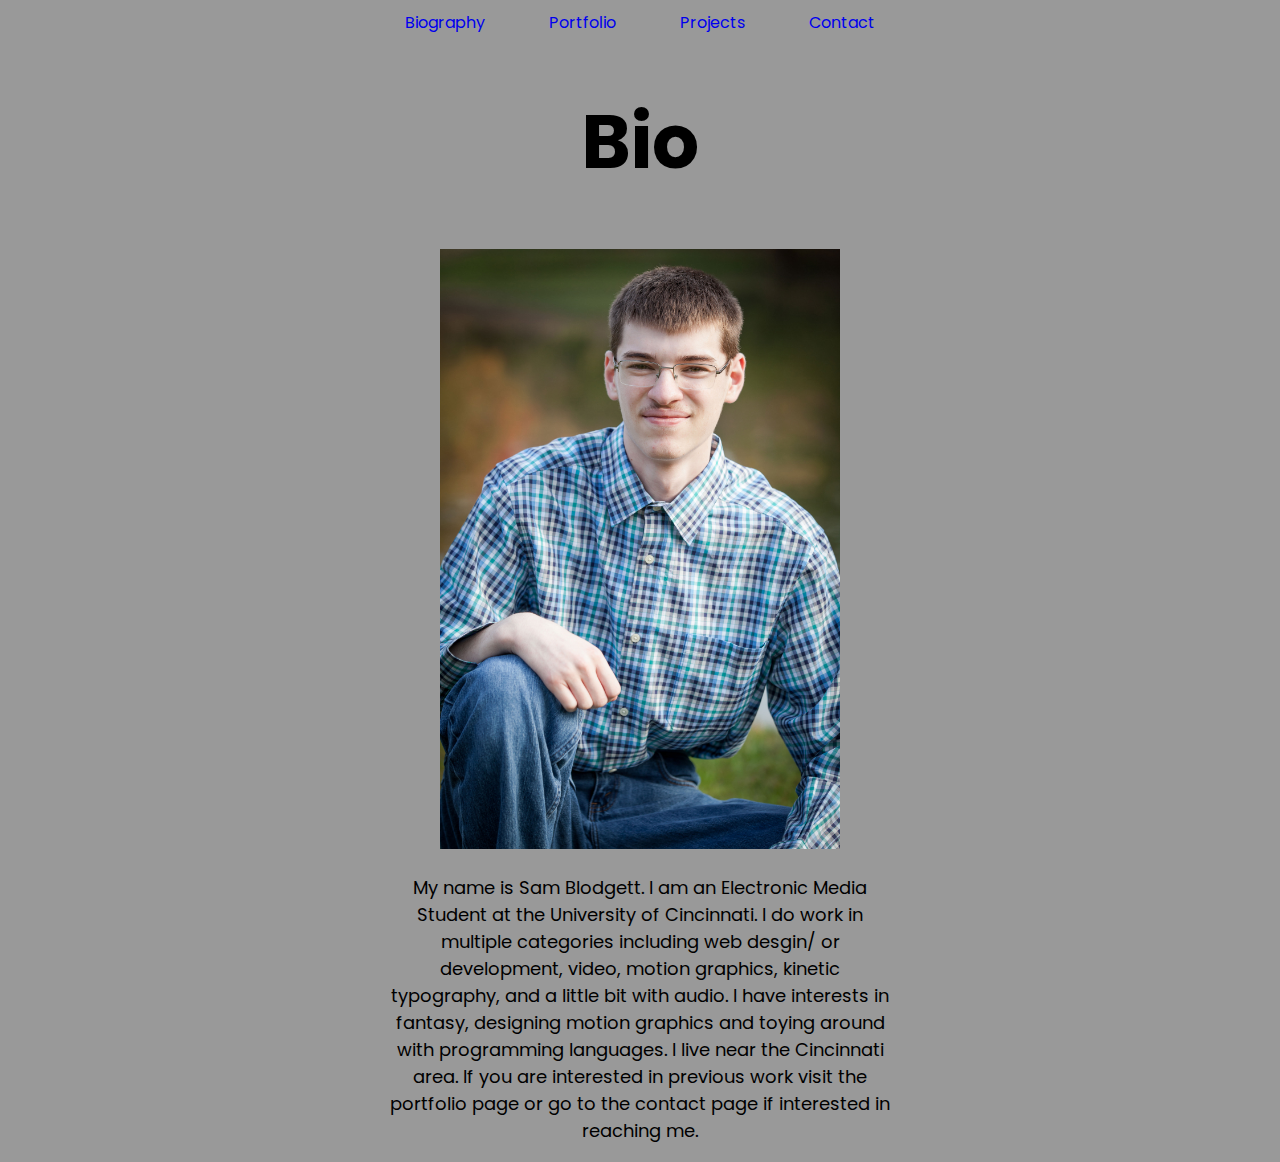
<file: nm2-a1/index.html>
<!DOCTYPE html>
<html>

<head>
    <title>Biography</title>
    <link href="https://fonts.googleapis.com/css?family=Poppins" rel="stylesheet" />
    <link href="css/main.css" rel="stylesheet" />
</head>

<body>
    <div class="navbar">
        <a href="index.html">Biography</a>
        <a href="html/portfolio.html">Portfolio</a>
        <a href="html/projects.html">Projects</a>
        <a href="html/contact.html">Contact</a>

    </div>

    <h1 class="heading">Bio</h1>
    <img id="bio-pic" src="images/bio.jpg" alt="A picture of Sam Blodgett" width="400px" />


    <div id="bio-text">
        <p>My name is Sam Blodgett. I am an Electronic Media Student at the University of Cincinnati.
            I do work in multiple categories including web desgin/ or development, video, motion graphics, kinetic
            typography,
            and a little bit with audio. I have interests in fantasy, designing motion graphics and toying around with
            programming languages.
            I live near the Cincinnati area. If you are interested in previous work visit the portfolio page or go to
            the
            contact page
            if interested in reaching me.<br />

        </p>
    </div>


</body>

</html>
</file>
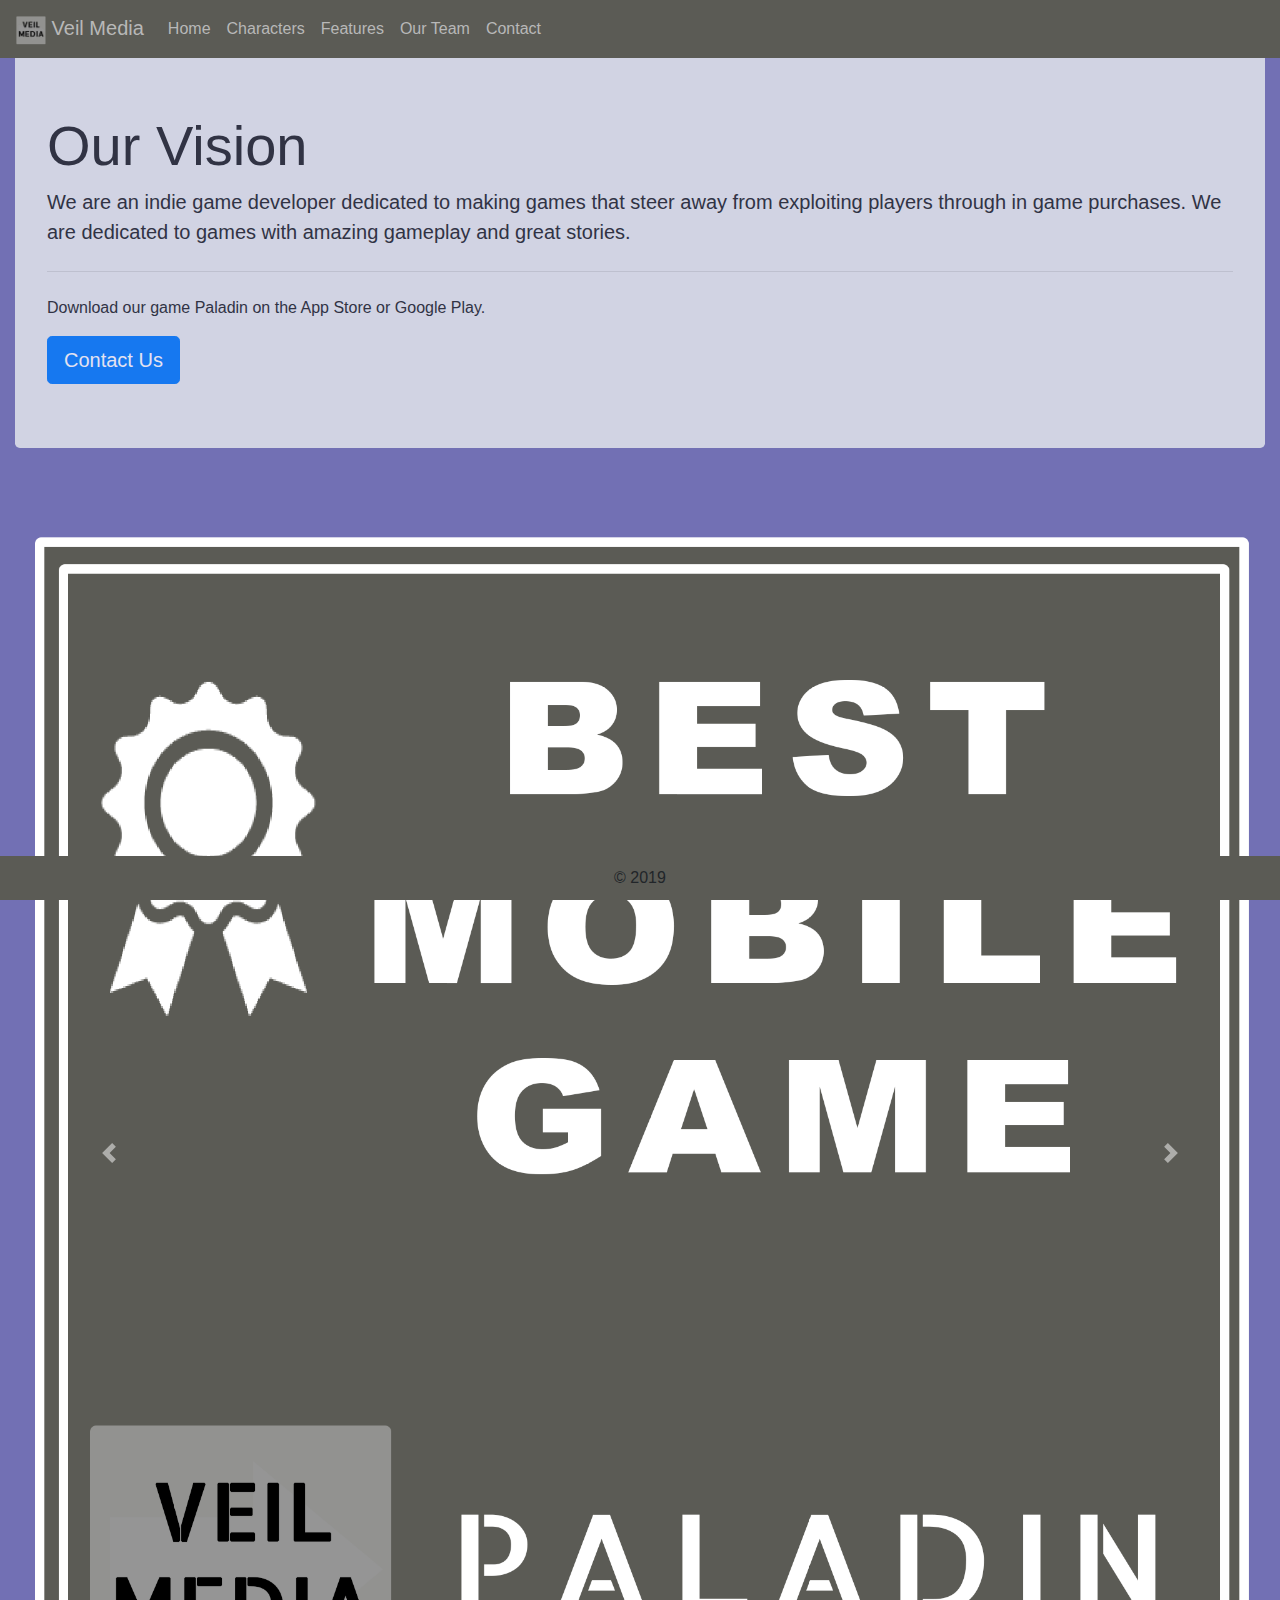
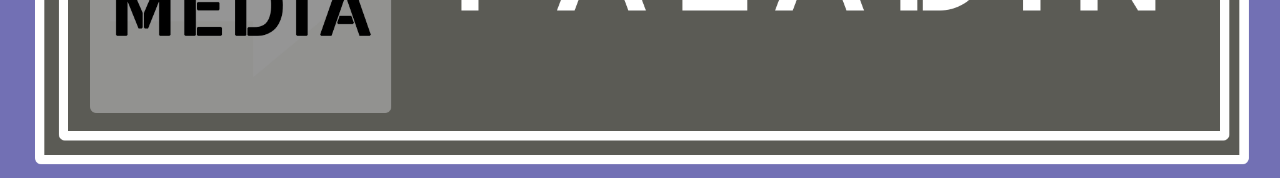
<file: nm2-a4/index.html>
<!DOCTYPE html>
<html>

<head>
    <meta name="viewport" content="width=device-width, initial-scale=1">
    <title>VeilMedia.com</title>
    <link href="css/custom.css" rel="stylesheet"/>
    <link href="assets/css/bootstrap.min.css" rel="stylesheet" />
    <script src="https://code.jquery.com/jquery-3.3.1.slim.min.js"
        integrity="sha384-q8i/X+965DzO0rT7abK41JStQIAqVgRVzpbzo5smXKp4YfRvH+8abtTE1Pi6jizo"
        crossorigin="anonymous"></script>
    <script src="https://cdnjs.cloudflare.com/ajax/libs/popper.js/1.14.7/umd/popper.min.js"
        integrity="sha384-UO2eT0CpHqdSJQ6hJty5KVphtPhzWj9WO1clHTMGa3JDZwrnQq4sF86dIHNDz0W1"
        crossorigin="anonymous"></script>
    <script src="assets/js/bootstrap.min.js"></script>
    <link rel="icon" href="images/veil-media.png"/>

</head>

<body>
    <nav class="navbar navbar-expand-lg bg-brand fixed-top">
        <a class="navbar-brand" href="index.html">
            <img width="30" height="30" src="images/veil-media.png" alt="veil-media"/>  Veil Media</a>
        <button class="navbar-toggler" type="button" data-toggle="collapse" data-target="#navbarNavAltMarkup"
            aria-controls="navbarNavAltMarkup" aria-expanded="false" aria-label="Toggle navigation">
            <span class="navbar-toggler-icon"></span>
        </button>
        <div class="collapse navbar-collapse" id="navbarNavAltMarkup">
            <div class="navbar-nav">
                <a class="nav-item nav-link active" href="index.html">Home <span class="sr-only">(current)</span></a>
                <a class="nav-item nav-link" href="html/characters.html">Characters</a>
                <a class="nav-item nav-link" href="html/features.html">Features</a>
                <a class="nav-item nav-link" href="html/team.html">Our Team</a>
                <a class="nav-item nav-link" href="html/contact.html">Contact</a>
            </div>
        </div>
    </nav>
  
<div class="container-fluid">
    <div class="row">
        <div class="col my-5">
          <div class="jumbotron">
            <h1 class="display-4">Our Vision</h1>
            <p class="lead">We are an indie game developer dedicated to making games that steer away from exploiting players through in game purchases. We are dedicated to games with amazing gameplay and great stories.</p>
            <hr class="my-4">
            <p>Download our game Paladin on the App Store or Google Play.</p>
            <a class="btn btn-primary btn-lg" href="html/contact.html" role="button">Contact Us</a>
          </div>
        </div>
      </div>
    <div class="row">
        <div class="col">
          <div id="carouselExampleControls" class="carousel slide" data-ride="carousel">
            <div class="carousel-inner">
              <div class="carousel-item active">
                <img class="d-block img-fluid" src="images/award.png" alt="Award for Paladin">
              </div>
              <div class="carousel-item">
                <img class="d-block img-fluid" src="images/praise.png" alt="Praise for Paladin">
              </div>
              <div class="carousel-item">
                <img class="d-block img-fluid" src="images/events.png" alt="Third slide">
              </div>
            </div>
            <a class="carousel-control-prev" href="#carouselExampleControls" role="button" data-slide="prev">
              <span class="carousel-control-prev-icon" aria-hidden="true"></span>
              <span class="sr-only">Previous</span>
            </a>
            <a class="carousel-control-next" href="#carouselExampleControls" role="button" data-slide="next">
              <span class="carousel-control-next-icon" aria-hidden="true"></span>
              <span class="sr-only">Next</span>
            </a>
          </div>
        </div>
    </div>
    <div class="row fixed-bottom">
        <div class="col copy-footer">
            &copy; 2019
        </div>
 
</div>



</body>

</html>
</file>
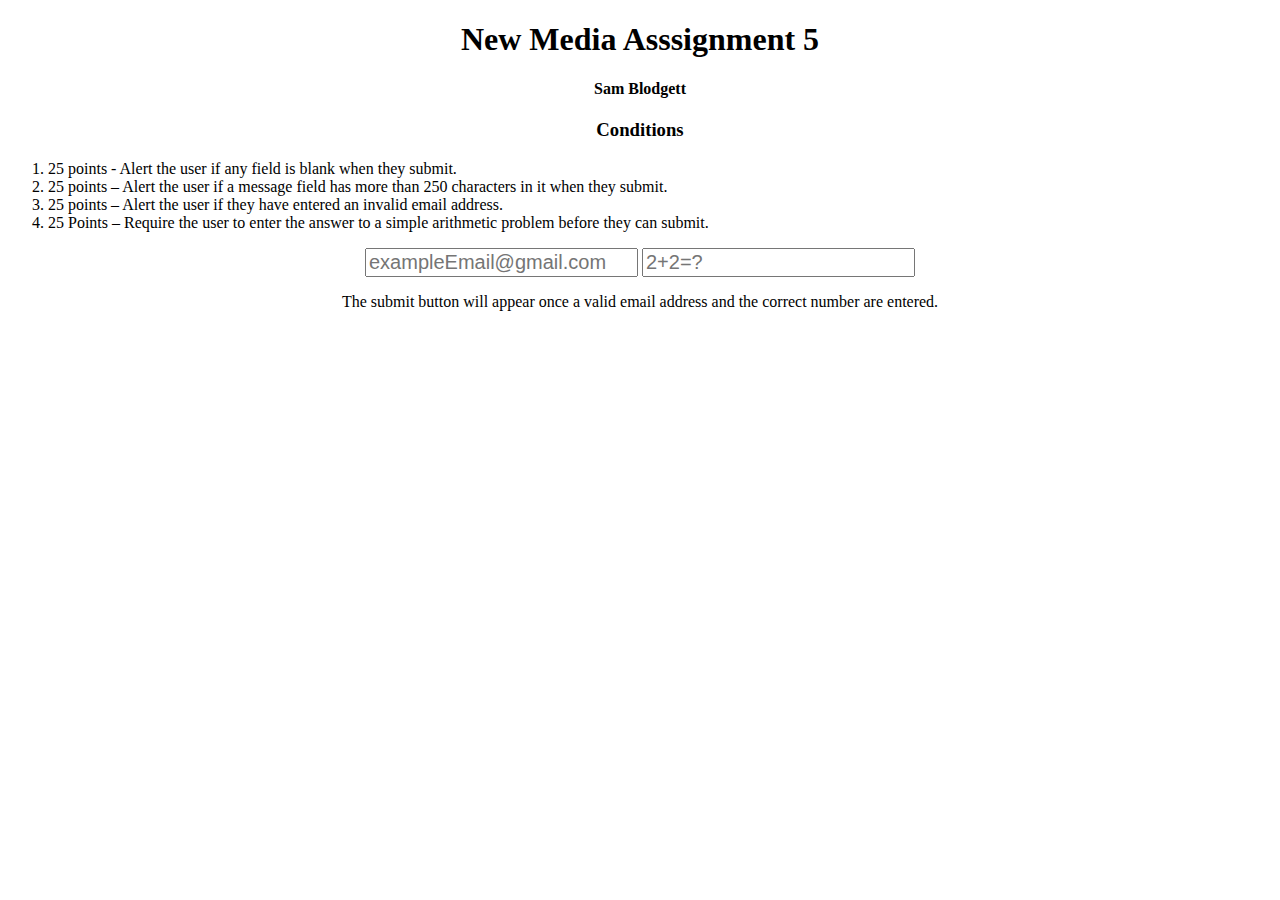
<file: nm2-a5/index.html>
<!doctype html>
<html>

<head>
    <link href="css/main.css" rel="stylesheet"/>
    <title>nm2-a5</title>
    <style>
       
    </style>

</head>

<body>
    <div id="info">
    <h1>New Media Asssignment 5</h1>
    <h4>Sam Blodgett</h4>
    <h3>Conditions</h3>
    <ol>
        <li>  25 points - Alert the user if any field is blank when they submit.</li>
        <li>  25 points – Alert the user if a message field has more than 250 characters in it when they submit.</li>
        <li>  25 points – Alert the user if they have entered an invalid email address.</li>
        <li>  25 Points – Require the user to enter the answer to a simple arithmetic problem before they can submit.</li>
    </ol>
</div>
    <form>
        <input type="email" id="email" placeholder="exampleEmail@gmail.com" required="required" onchange="validator()" />
        <input type="number" id="number" value="number" required="required" onchange="validNumber()" placeholder="2+2=?" />
        <input type="button" id="button" value="Submit"  onclick="validator()"/>
    </form>
    <p id="messageNumber"></p>
    <footer>The submit button will appear once a valid email address and the correct number are entered.</footer>
    <script>
        var email = document.getElementById("email").value;
        var emailInput = document.getElementById("email");
        var number = document.getElementById("number").value;
        var button = document.getElementById("button");

        var stringEmail = String(email = document.getElementById("email").value);
        var intNumber = parseInt(number = document.getElementById("number").value); 
        button.classList.add("hide");


        function validNumber() {
            var intNumber = parseInt(number = document.getElementById("number").value);
            if (intNumber == 4) {

                button.classList.remove("hide");
               
            }
            else {
                alert("The number does not match the answer!");
                button.classList.add("hide");
       

                
            }
           
        }
        function validator() {
            var stringEmail = String(email = document.getElementById("email").value);
            if (stringEmail === "") {
                alert("Please type in an email address.");
                emailInput.focus();
            }
           
            if (stringEmail.includes("@") != true  || stringEmail.includes(".") != true) { 
                if (stringEmail.includes("@") != true) {
                    alert("Not a valid email address! The email you entered has no '@' in it");
                }
                if (stringEmail.includes(".") != true ) {
                    alert("Not a valid email address! The email you entered has no '.' in it");
                }
                emailInput.focus();
                
            }
            if (stringEmail.substring(0, 1) == "@" || stringEmail.substring(0, 1) == ".") {
                alert("Not a Valid email adress! Includes a '@' or a '.' in the first position.");
                emailInput.focus();
            }
            if (stringEmail.length > 250) {
                alert("The email Address you entered is too long!");
                emailInput.focus();
            }
        }

    </script>
</body>

</html>
</file>
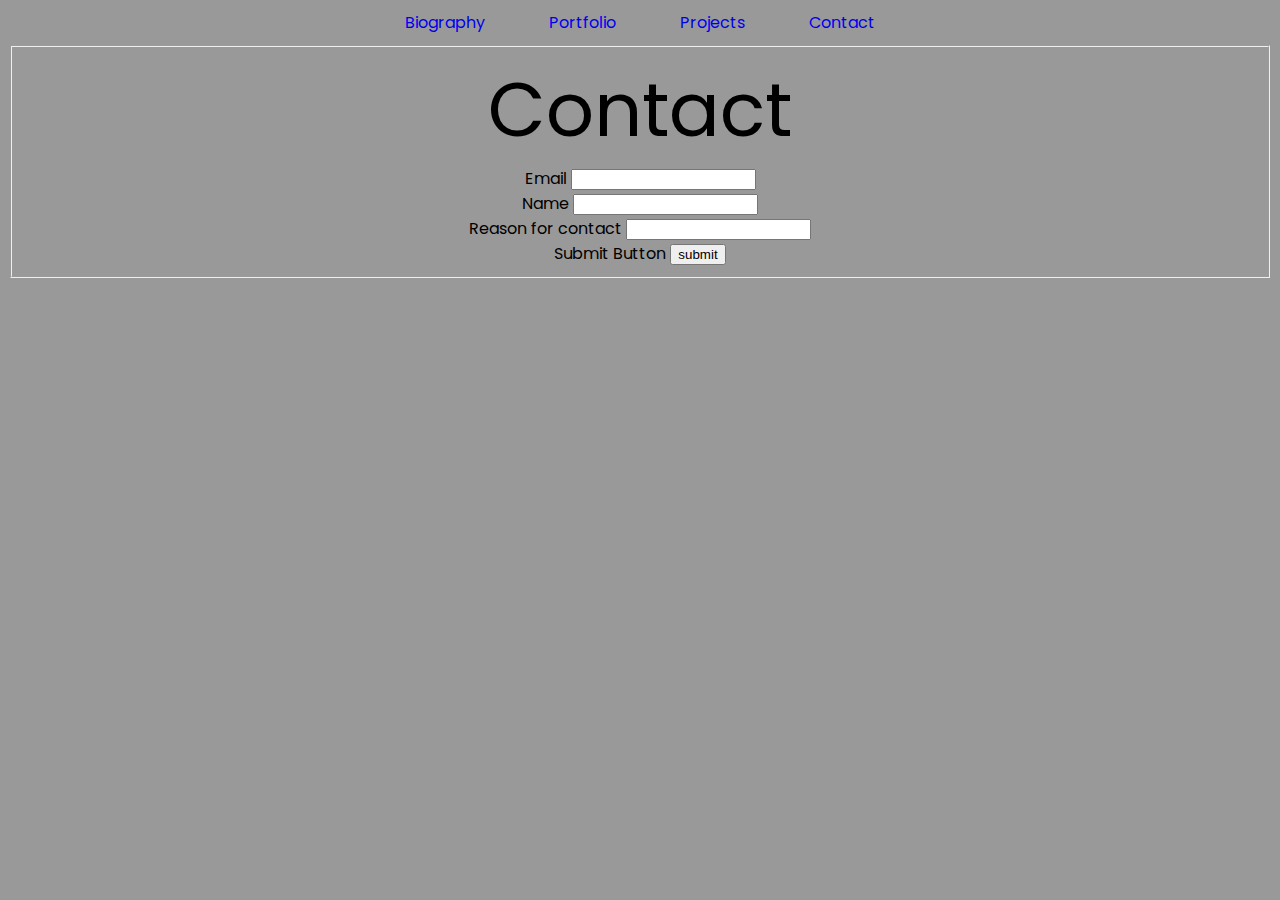
<file: nm2-a1/html/contact.html>
<!DOCTYPE html>
<html>

<head>
    <title>Contact</title>
    <link href="https://fonts.googleapis.com/css?family=Poppins" rel="stylesheet" />
    <link href="../css/main.css" rel="stylesheet" />
</head>

<body>
    <div class="navbar">
        <a href="../index.html">Biography</a>
        <a href="portfolio.html">Portfolio</a>
        <a href="projects.html">Projects</a>
        <a href="contact.html">Contact</a>
    </div>

    <form>
        <fieldset>
            <div class="heading">Contact</div>
            <div>
                <label for="email">Email</label>
                <input type="email" name="email" id="email" />
            </div>
            <div>
                <label for="name">Name</label>
                <input type="text" name="name" id="name" />
            </div>
            <div>
                <label for="description">Reason for contact</label>
                <input type="text" name="description" id="description" />
            </div>
            <div>
                <label>Submit Button</label>
                <input type="submit" name="submit-button" value="submit" />
            </div>
        </fieldset>


    </form>

</body>

</html>
</file>
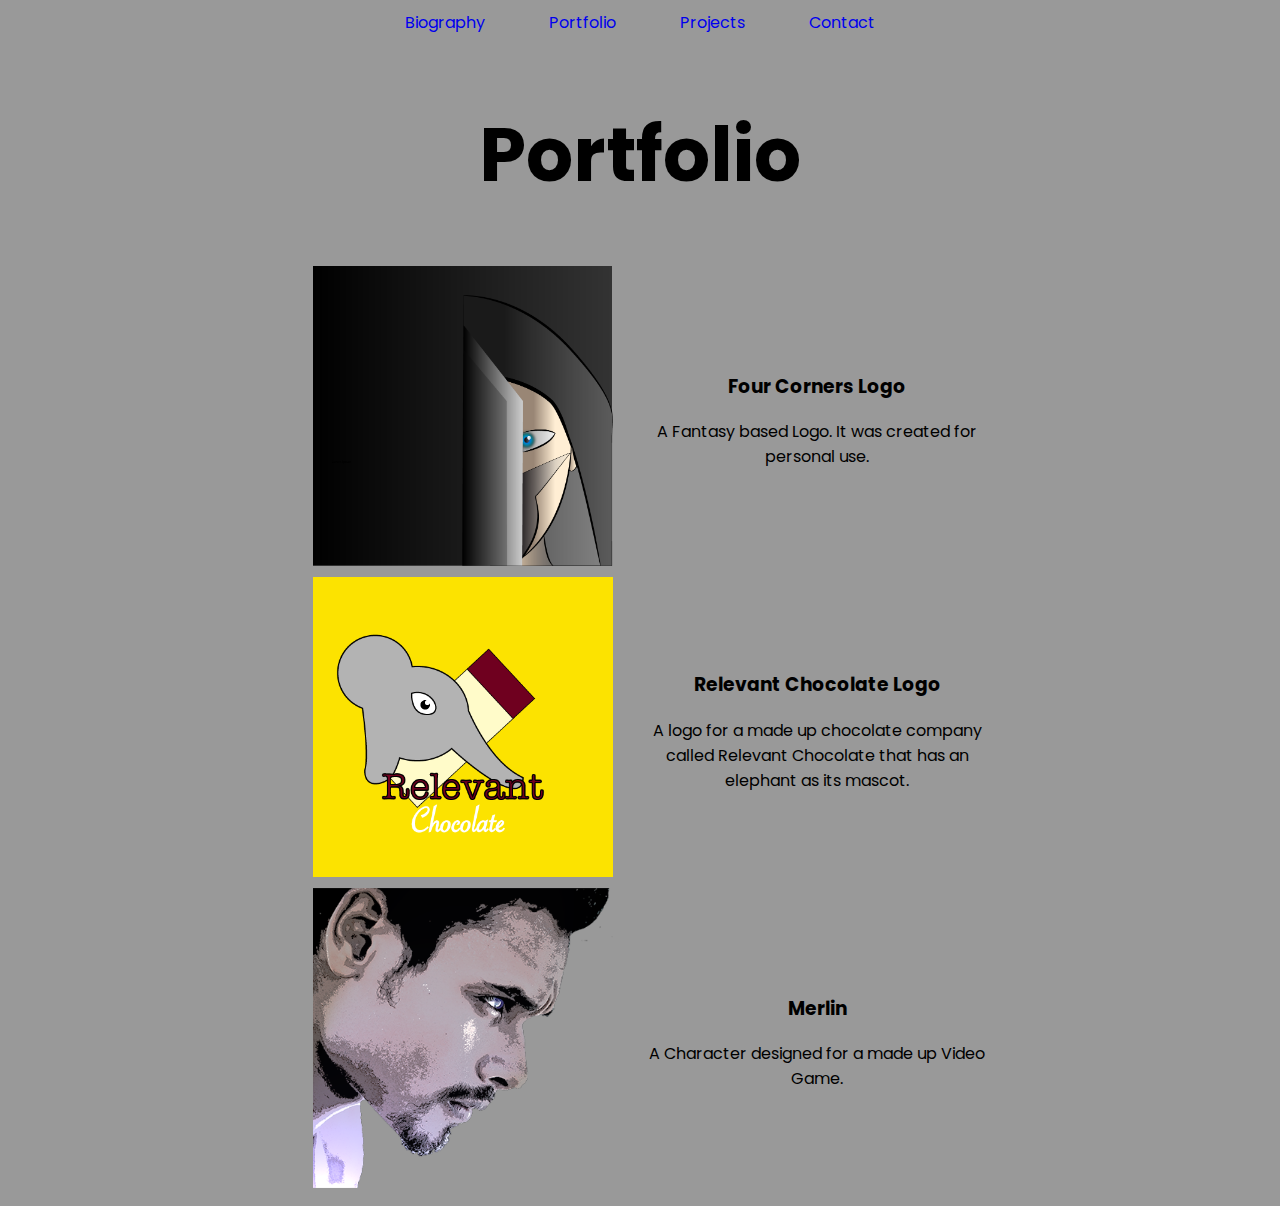
<file: nm2-a1/html/portfolio.html>
<!DOCTYPE html>
<html>

<head>
    <title>Portfolio</title>
    <link href="https://fonts.googleapis.com/css?family=Poppins" rel="stylesheet" />
    <link href="../css/main.css" rel="stylesheet" />
</head>

<body>
    <div class="navbar">
        <a href="../index.html">Biography</a>
        <a href="portfolio.html">Portfolio</a>
        <a href="projects.html">Projects</a>
        <a href="contact.html">Contact</a>
    </div>
    <table id="portfolio-contents">
        <thead>
            <tr>
                <th colspan="2">
                    <h1 class="heading">Portfolio</h1>
                </th>
            </tr>
        </thead>
        <tbody>
            <tr>
                <td>
                    <img src="../images/piece1.png" alt="A picture of a portfolio piece 1. It is a fantasy based logo."
                        width="300px" height="300px" />
                </td>
                <td>
                    <h3>Four Corners Logo</h3>
                    <p>A Fantasy based Logo. It was created for personal use.</p>
                </td>
            </tr>
            <tr>
                <td><img src="../images/piece3.png"
                        alt="A picture of a portfolio piece 2. It is a logo for a made up chocolate company that uses an elephant for a mascot."
                        width="300px" height="300px" /></td>
                <td>
                    <h3>Relevant Chocolate Logo</h3>
                    <p>A logo for a made up chocolate company called Relevant Chocolate that has an elephant as its
                        mascot.</p>

                </td>
            </tr>
            <tr>
                <td><img src="../images/piece2.png"
                        alt="A picture of a portfolio piece 3. It is a picture of a person used for a made up video game."
                        width="300px" height="300px" /></td>
                <td>
                    <h3>Merlin</h3>
                    <p>A Character designed for a made up Video Game.</p>
                </td>
            </tr>
        </tbody>
    </table>










</body>

</html>
</file>
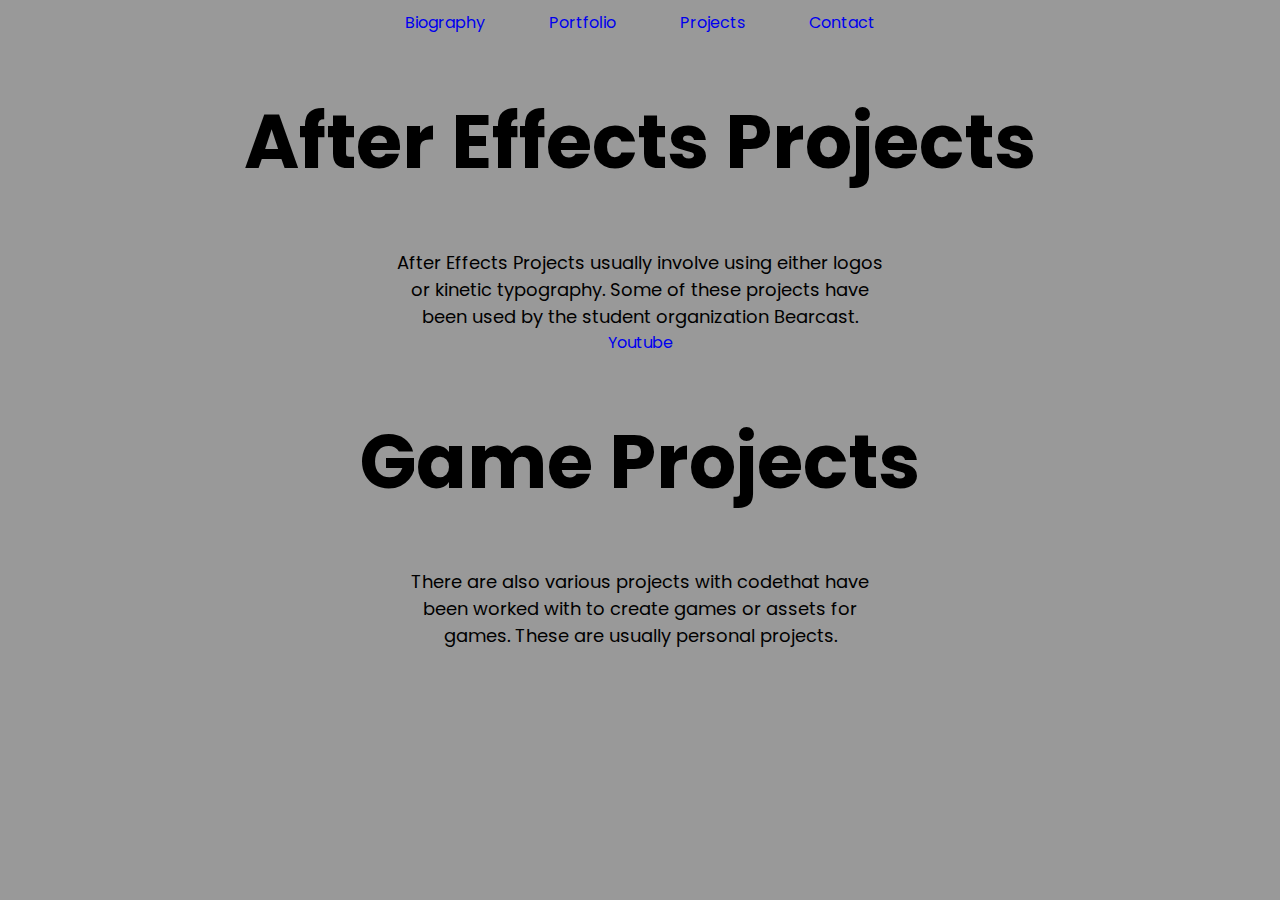
<file: nm2-a1/html/projects.html>
<!DOCTYPE html>
<html>

<head>
    <title>Projects</title>
    <link href="https://fonts.googleapis.com/css?family=Poppins" rel="stylesheet" />
    <link href="../css/main.css" rel="stylesheet" />

</head>

<body>
    <div class="navbar">
        <a href="../index.html">Biography</a>
        <a href="portfolio.html">Portfolio</a>
        <a href="projects.html">Projects</a>
        <a href="contact.html">Contact</a>
    </div>

    <h1 class="heading">After Effects Projects</h1>
    <p class="project-class">After Effects Projects usually involve using either logos or kinetic typography. Some of
        these projects have been used by the student organization Bearcast.</p>
    <a href="https://www.youtube.com/channel/UCtirAIv64dI1B0H-q6jJW9g" target="_blank">Youtube</a>
    <h1 class="heading">Game Projects</h1>
    <p class="project-class">There are also various projects with codethat have been worked with to create games or
        assets for games. These are usually personal projects.</p>





</body>

</html>
</file>
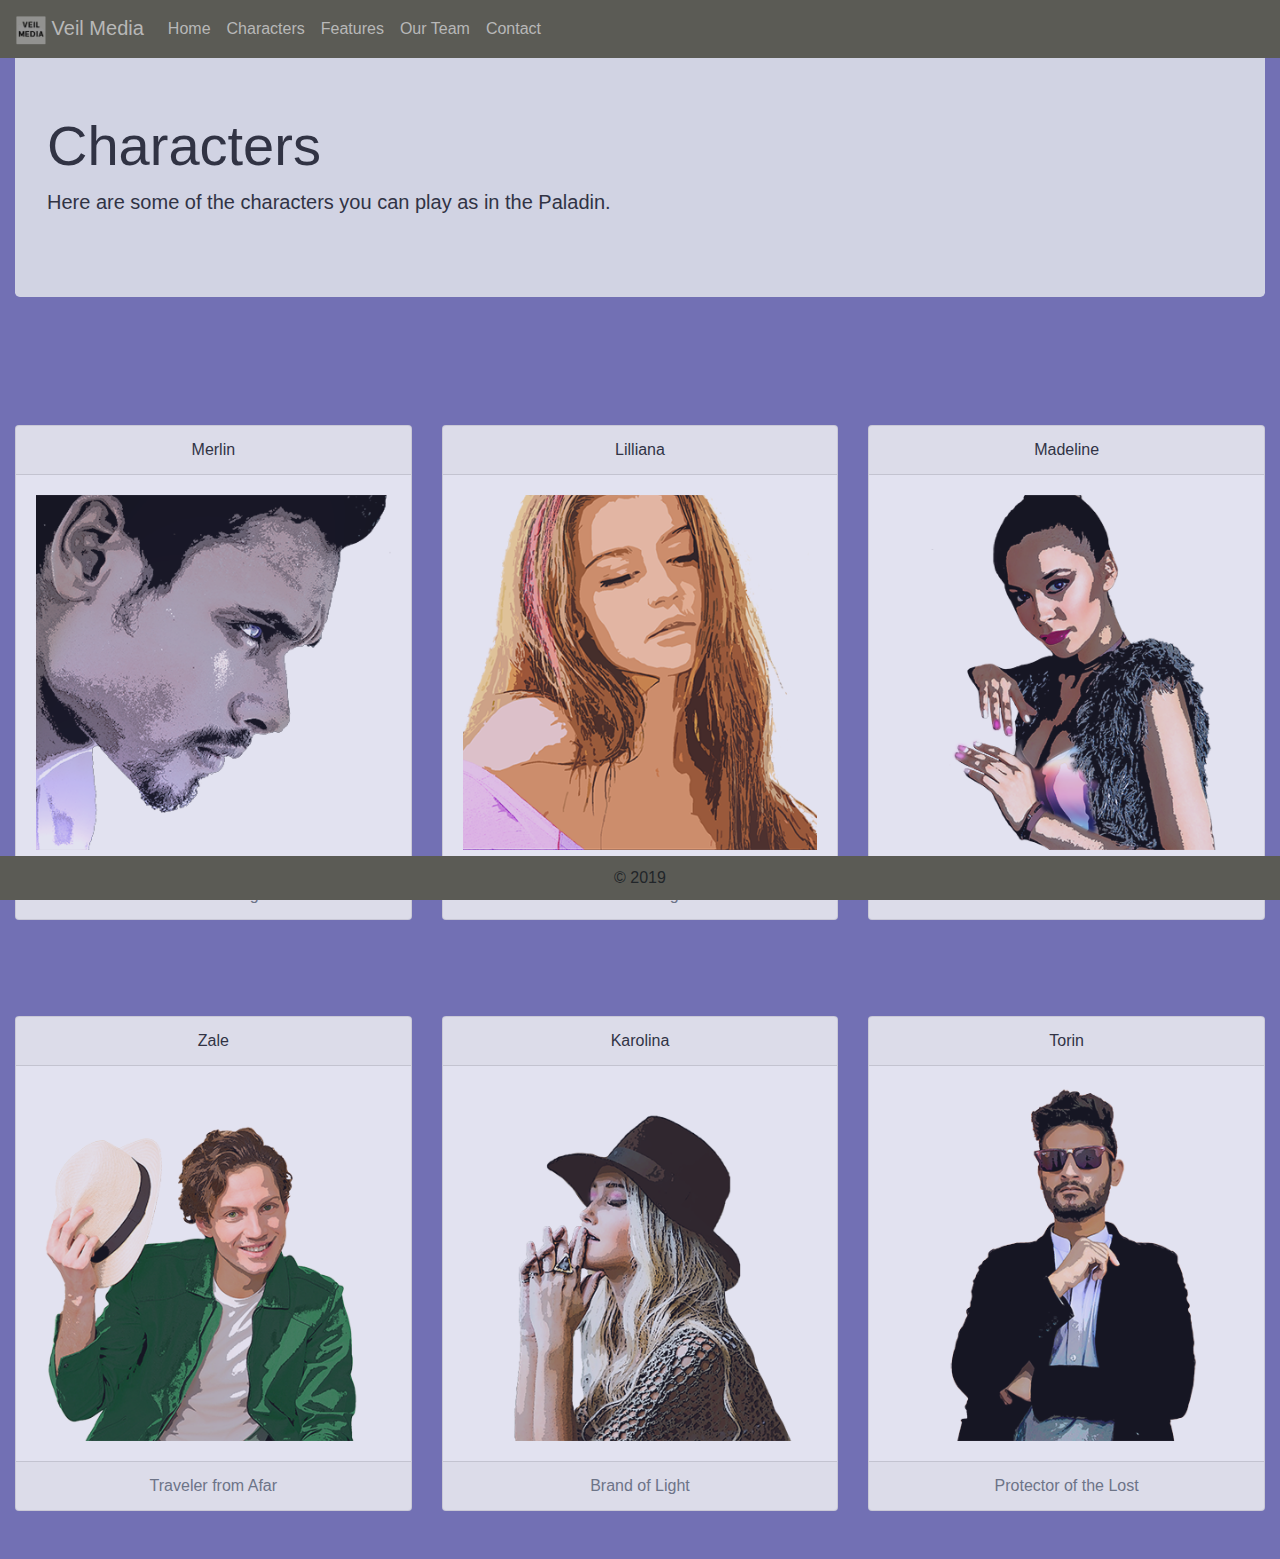
<file: nm2-a4/html/characters.html>
<!DOCTYPE html>
<html>

<head>
    <meta name="viewport" content="width=device-width, initial-scale=1">
    <title>VeilMedia.com/Characters</title>
    <link href="../css/custom.css" rel="stylesheet"/>
    <link href="../assets/css/bootstrap.min.css" rel="stylesheet" />
    <script src="https://code.jquery.com/jquery-3.3.1.slim.min.js"
        integrity="sha384-q8i/X+965DzO0rT7abK41JStQIAqVgRVzpbzo5smXKp4YfRvH+8abtTE1Pi6jizo"
        crossorigin="anonymous"></script>
    <script src="https://cdnjs.cloudflare.com/ajax/libs/popper.js/1.14.7/umd/popper.min.js"
        integrity="sha384-UO2eT0CpHqdSJQ6hJty5KVphtPhzWj9WO1clHTMGa3JDZwrnQq4sF86dIHNDz0W1"
        crossorigin="anonymous"></script>
    <script src="../assets/js/bootstrap.min.js"></script>
    <link rel="icon" href="../images/veil-media.png"/>

</head>

<body>
    <nav class="navbar navbar-expand-lg bg-brand fixed-top">
        <a class="navbar-brand" href="../index.html">
            <img width="30" height="30" src="../images/veil-media.png" alt="veil-media"/>  Veil Media</a>
        <button class="navbar-toggler" type="button" data-toggle="collapse" data-target="#navbarNavAltMarkup"
            aria-controls="navbarNavAltMarkup" aria-expanded="false" aria-label="Toggle navigation">
            <span class="navbar-toggler-icon"></span>
        </button>
        <div class="collapse navbar-collapse" id="navbarNavAltMarkup">
            <div class="navbar-nav">
                <a class="nav-item nav-link " href="../index.html">Home <span class="sr-only">(current)</span></a>
                <a class="nav-item nav-link active" href="characters.html">Characters</a>
                <a class="nav-item nav-link" href="features.html">Features</a>
                <a class="nav-item nav-link" href="team.html">Our Team</a>
                <a class="nav-item nav-link" href="contact.html">Contact</a>
            </div>
        </div>
    </nav>
   
<div class="container-fluid">
    <div class="row">
        <div class="col my-5">
          <div class="jumbotron">
            <h1 class="display-4">Characters</h1>
            <p class="lead">Here are some of the characters you can play as in the Paladin.</p>
          </div>
        </div>
      </div>
    <div class="row">
        <div class="col-12 col-md-6 col-lg-4 my-5">
                <div class="card text-center">
                        <div class="card-header">
                         Merlin
                        </div>
                        <div class="card-body">
                         
                          <img class="img-fluid" src="../images/merlin.png" alt="Merlin"/>
                        </div>
                        <div class="card-footer text-muted">
                          Master of Magic
                        </div>
                      </div>

        </div>
        <div class="col-12 col-md-6 col-lg-4 my-5">
                <div class="card text-center">
                        <div class="card-header">
                         Lilliana
                        </div>
                        <div class="card-body">
                         
                          <img class="img-fluid" src="../images/Lilliana.png" alt="Lilliana"/>
                        </div>
                        <div class="card-footer text-muted">
                         Healer of Light
                        </div>
                      </div>
                      
        </div>
        <div class="col-12 col-md-6 col-lg-4 my-5">
                <div class="card text-center">
                        <div class="card-header">
                         Madeline
                        </div>
                        <div class="card-body">
                         
                          <img class="img-fluid" src="../images/madeline.png" alt="Madeline"/>
                        </div>
                        <div class="card-footer text-muted">
                          Seer of the Lake
                        </div>
                      </div>
                      
        </div>
        <div class="col-12 col-md-6 col-lg-4 my-5">
                <div class="card text-center">
                        <div class="card-header">
                        Zale
                        </div>
                        <div class="card-body">
                         
                          <img class="img-fluid" src="../images/zale.png" alt="Zale"/>
                        </div>
                        <div class="card-footer text-muted">
                          Traveler from Afar
                        </div>
                      </div>
                      
        </div>
        <div class="col-12 col-md-6 col-lg-4 my-5">
                <div class="card text-center">
                        <div class="card-header">
                         Karolina
                        </div>
                        <div class="card-body">
                         
                          <img class="img-fluid" src="../images/karolina.png" alt="Karolina"/>
                        </div>
                        <div class="card-footer text-muted">
                          Brand of Light
                        </div>
                      </div>
                      
        </div>
        <div class="col-12 col-md-6 col-lg-4 my-5">
                <div class="card text-center">
                        <div class="card-header">
                         Torin
                        </div>
                        <div class="card-body">
                         
                          <img class="img-fluid" src="../images/torin.png" alt="Torin"/>
                        </div>
                        <div class="card-footer text-muted">
                          Protector of the Lost
                        </div>
                      </div>
                      
        </div>
    </div>
    <div class="row fixed-bottom">
        <div class="col copy-footer">
            &copy; 2019
        </div>
</div>



</body>

</html>
</file>
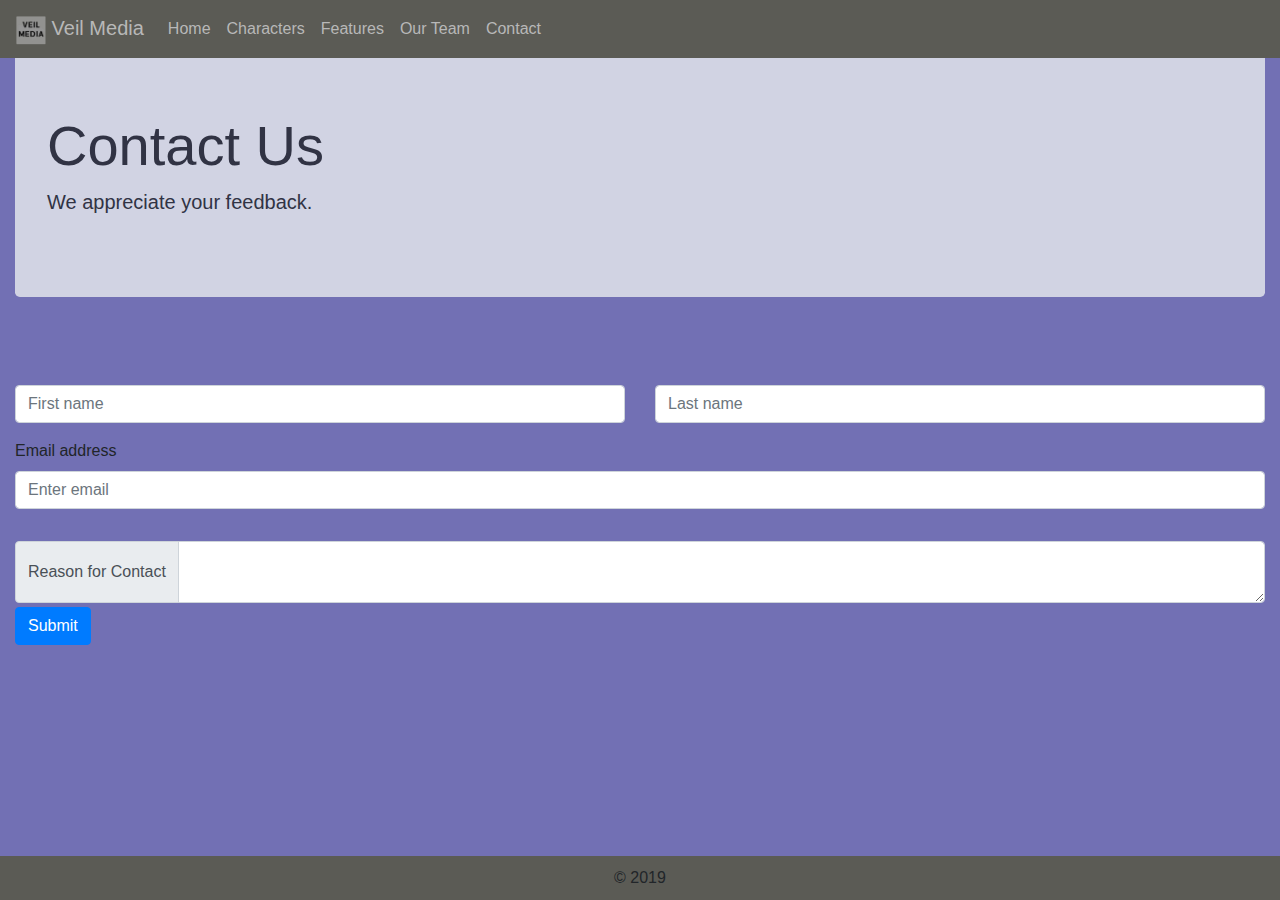
<file: nm2-a4/html/contact.html>
<!DOCTYPE html>
<html>

<head>
  <meta name="viewport" content="width=device-width, initial-scale=1">
  <title>VeilMedia.com/Contact</title>
  <link href="../css/custom.css" rel="stylesheet" />
  <link href="../assets/css/bootstrap.min.css" rel="stylesheet" />
  <script src="https://code.jquery.com/jquery-3.3.1.slim.min.js"
    integrity="sha384-q8i/X+965DzO0rT7abK41JStQIAqVgRVzpbzo5smXKp4YfRvH+8abtTE1Pi6jizo"
    crossorigin="anonymous"></script>
  <script src="https://cdnjs.cloudflare.com/ajax/libs/popper.js/1.14.7/umd/popper.min.js"
    integrity="sha384-UO2eT0CpHqdSJQ6hJty5KVphtPhzWj9WO1clHTMGa3JDZwrnQq4sF86dIHNDz0W1"
    crossorigin="anonymous"></script>
  <script src="../assets/js/bootstrap.min.js"></script>
  <link rel="icon" href="../images/veil-media.png" />
  <style>
  body { 
    background-color:#7270b4;
  }
  
  </style>

</head>

<body>
  <nav class="navbar navbar-expand-lg bg-brand fixed-top">
    <a class="navbar-brand" href="../index.html">
      <img width="30" height="30" src="../images/veil-media.png" alt="veil-media" /> Veil Media</a>
    <button class="navbar-toggler" type="button" data-toggle="collapse" data-target="#navbarNavAltMarkup"
      aria-controls="navbarNavAltMarkup" aria-expanded="false" aria-label="Toggle navigation">
      <span class="navbar-toggler-icon"></span>
    </button>
    <div class="collapse navbar-collapse" id="navbarNavAltMarkup">
      <div class="navbar-nav">
        <a class="nav-item nav-link" href="../index.html">Home <span class="sr-only">(current)</span></a>
        <a class="nav-item nav-link" href="characters.html">Characters</a>
        <a class="nav-item nav-link" href="features.html">Features</a>
        <a class="nav-item nav-link" href="team.html">Our Team</a>
        <a class="nav-item nav-link active" href="contact.html">Contact</a>
      </div>
    </div>
  </nav>

  <div class="container-fluid">
    <div class="row">
      <div class="col my-5">
        <div class="jumbotron">
          <h1 class="display-4">Contact Us</h1>
          <p class="lead">We appreciate your feedback.</p>
        </div>
      </div>
    </div>
    <div class="row">

          <div class="col-12 col-lg-6 my-2">
            <form>
            <input type="text" class="form-control" placeholder="First name">
          </form>
          </div>
          <div class="col-12 col-lg-6 my-2">
            <form>
            <input type="text" class="form-control" placeholder="Last name">
          </form>
        </div>



      <div class="col-12 col-lg-12 my-2">
        <form>
          <div class="form-group">
            <label for="exampleInputEmail1">Email address</label>
            <input type="email" class="form-control" id="exampleInputEmail1" aria-describedby="emailHelp"
              placeholder="Enter email">
          </div>
        </form>
      </div>
      <div class="col-12 my-2">
        <form>
          <div class="input-group">
            <div class="input-group-prepend">
              <span class="input-group-text">Reason for Contact</span>
            </div>
            <textarea class="form-control" aria-label="With textarea"></textarea>
          </div>
      
      <button type="submit" class="btn btn-primary my-1">Submit</button>
      </form>
      </div>
    </div>
  </div>
  <div class="row fixed-bottom">
    <div class="col copy-footer">
      &copy; 2019
    </div>
  </div>



</body>

</html>
</file>
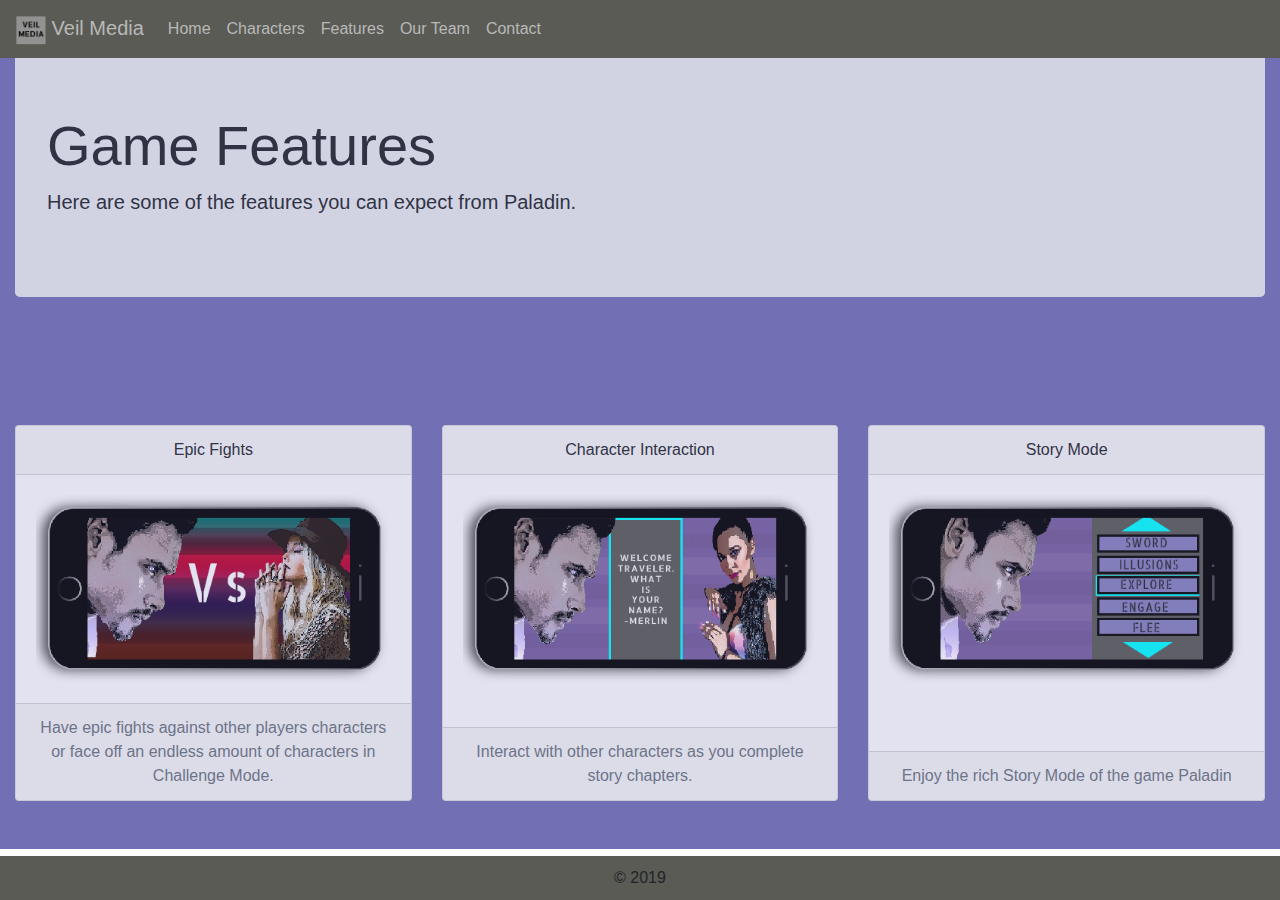
<file: nm2-a4/html/features.html>
<!DOCTYPE html>
<html>

<head>
    <meta name="viewport" content="width=device-width, initial-scale=1">
    <title>VeilMedia.com/Features</title>
    <link href="../css/custom.css" rel="stylesheet"/>
    <link href="../assets/css/bootstrap.min.css" rel="stylesheet" />
    <script src="https://code.jquery.com/jquery-3.3.1.slim.min.js"
        integrity="sha384-q8i/X+965DzO0rT7abK41JStQIAqVgRVzpbzo5smXKp4YfRvH+8abtTE1Pi6jizo"
        crossorigin="anonymous"></script>
    <script src="https://cdnjs.cloudflare.com/ajax/libs/popper.js/1.14.7/umd/popper.min.js"
        integrity="sha384-UO2eT0CpHqdSJQ6hJty5KVphtPhzWj9WO1clHTMGa3JDZwrnQq4sF86dIHNDz0W1"
        crossorigin="anonymous"></script>
    <script src="../assets/js/bootstrap.min.js"></script>
    <link rel="icon" href="../images/veil-media.png"/>

</head>

<body>
    <nav class="navbar navbar-expand-lg bg-brand fixed-top">
        <a class="navbar-brand" href="../index.html"><img width="30" height="30" src="../images/veil-media.png" alt="veil-media"/>  Veil Media</a>
        <button class="navbar-toggler" type="button" data-toggle="collapse" data-target="#navbarNavAltMarkup"
            aria-controls="navbarNavAltMarkup" aria-expanded="false" aria-label="Toggle navigation">
            <span class="navbar-toggler-icon"></span>
        </button>
        <div class="collapse navbar-collapse" id="navbarNavAltMarkup">
            <div class="navbar-nav">
                <a class="nav-item nav-link" href="../index.html">Home <span class="sr-only">(current)</span></a>
                <a class="nav-item nav-link" href="characters.html">Characters</a>
                <a class="nav-item nav-link active" href="features.html">Features</a>
                <a class="nav-item nav-link" href="team.html">Our Team</a>
                <a class="nav-item nav-link" href="contact.html">Contact</a>
            </div>
        </div>
    </nav>
   
<div class="container-fluid">
        <div class="row">
                <div class="col my-5">
                  <div class="jumbotron">
                    <h1 class="display-4">Game Features</h1>
                    <p class="lead">Here are some of the features you can expect from Paladin.</p>
                  </div>
                </div>
              </div>
    <div class="row">
            <div class="col-12 col-lg-4 my-5">
                <div class="card text-center h-100">
                        <div class="card-header">
                         Epic Fights
                        </div>
                        <div class="card-body">
                         
                          <img class="img-fluid" src="../images/vs-phone.png" alt="fight-feature"/>
                        </div>
                        <div class="card-footer text-muted">
                         Have epic fights against other players characters or face off an endless amount of characters in Challenge Mode.
                        </div>
                      </div>
                    
    
    </div>

    <div class="col-12 col-lg-4 my-5">
        <div class="card text-center h-100">
            <div class="card-header">
                Character Interaction
            </div>
            <div class="card-body">
            <img class="img-fluid" src="../images/interact-phone.png" alt="interact-feature"/> 
        </div>
            <div class="card-footer text-muted">
                Interact with other characters as you complete story chapters.
           
            </div>
        </div>
    </div>
    <div class="col-12 col-lg-4 my-5">
        <div class="card text-center h-100">
            <div class="card-header">
                Story Mode
            </div>
            <div class="card-body">
                <img class="img-fluid" src="../images/fight-view-phone.png" alt="story-feature"/>
              
            </div>
            <div class="card-footer text-muted">
                Enjoy the rich Story Mode of the game Paladin
            </div>
        </div>
    </div>
</div>
<div class="row fixed-bottom">
        <div class="col copy-footer">
            &copy; 2019
        </div>
</div>

</body>

</html>
</file>
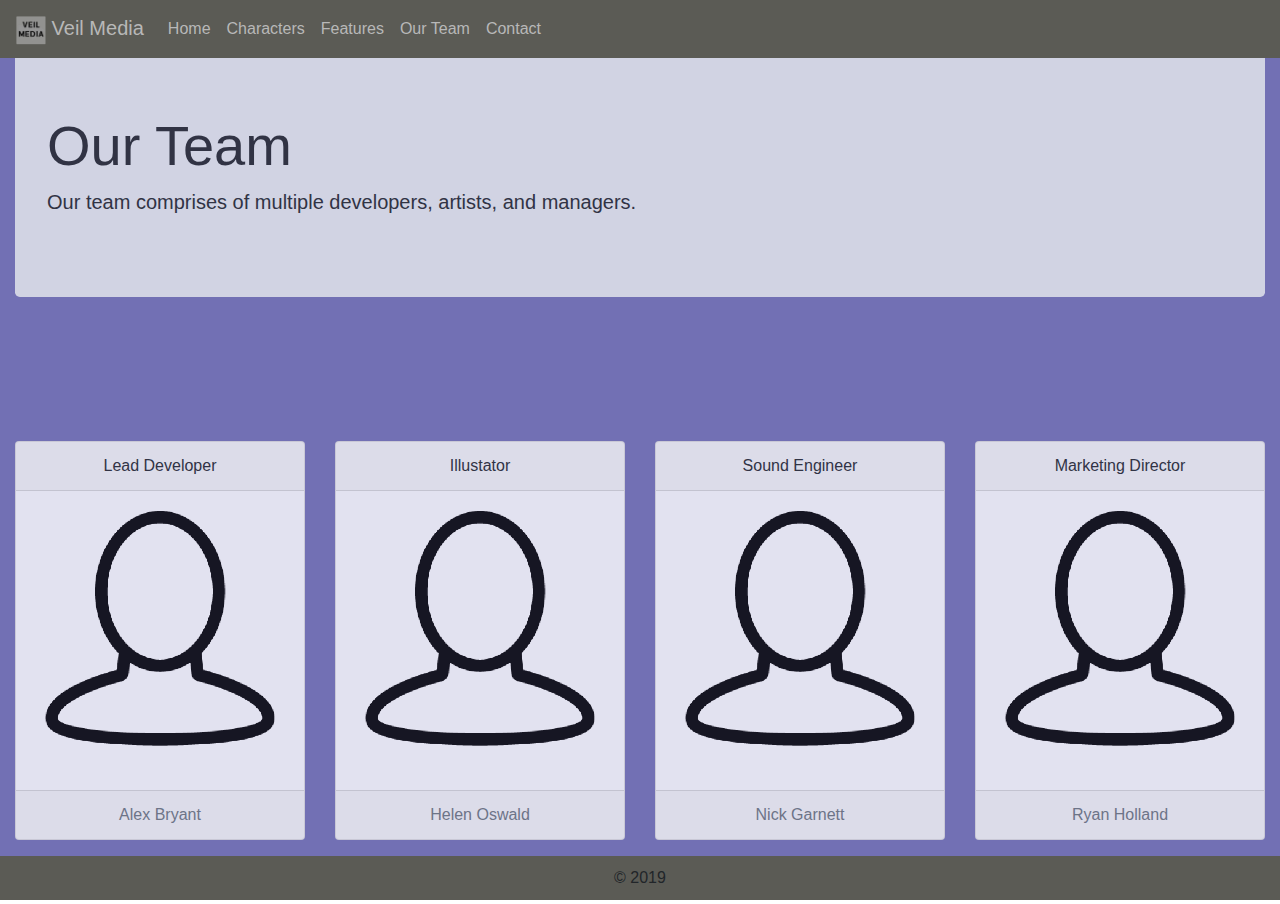
<file: nm2-a4/html/team.html>
<!DOCTYPE html>
<html>

<head>
    <meta name="viewport" content="width=device-width, initial-scale=1">
    <title>VeilMedia.com/Team</title>
    <link href="../css/custom.css" rel="stylesheet"/>
    <link href="../assets/css/bootstrap.min.css" rel="stylesheet" />
    <script src="https://code.jquery.com/jquery-3.3.1.slim.min.js"
        integrity="sha384-q8i/X+965DzO0rT7abK41JStQIAqVgRVzpbzo5smXKp4YfRvH+8abtTE1Pi6jizo"
        crossorigin="anonymous"></script>
    <script src="https://cdnjs.cloudflare.com/ajax/libs/popper.js/1.14.7/umd/popper.min.js"
        integrity="sha384-UO2eT0CpHqdSJQ6hJty5KVphtPhzWj9WO1clHTMGa3JDZwrnQq4sF86dIHNDz0W1"
        crossorigin="anonymous"></script>
    <script src="../assets/js/bootstrap.min.js"></script>
    <link rel="icon" href="../images/veil-media.png"/>

</head>

<body>
    <nav class="navbar navbar-expand-lg bg-brand fixed-top">
        <a class="navbar-brand" href="../index.html">
            <img width="30" height="30" src="../images/veil-media.png" alt="veil-media"/>  Veil Media</a>
        <button class="navbar-toggler" type="button" data-toggle="collapse" data-target="#navbarNavAltMarkup"
            aria-controls="navbarNavAltMarkup" aria-expanded="false" aria-label="Toggle navigation">
            <span class="navbar-toggler-icon"></span>
        </button>
        <div class="collapse navbar-collapse" id="navbarNavAltMarkup">
            <div class="navbar-nav">
                <a class="nav-item nav-link" href="../index.html">Home <span class="sr-only">(current)</span></a>
                <a class="nav-item nav-link" href="characters.html">Characters</a>
                <a class="nav-item nav-link" href="features.html">Features</a>
                <a class="nav-item nav-link active" href="team.html">Our Team</a>
                <a class="nav-item nav-link" href="contact.html">Contact</a>
            </div>
        </div>
    </nav>
   
<div class="container-fluid">
    <div class="row">
        <div class="col my-5">
            <div class="jumbotron">
                <h1 class="display-4">Our Team</h1>
                <p class="lead">Our team comprises of multiple developers, artists, and managers.</p>
            </div>
        </div>
    </div>
    <div class="row my-3">
        <div class="col-6 col-md-3 my-5">
                <div class="card text-center">
            <div class="card-header">
                Lead Developer
            </div>
            <div class="card-body">
                <img class="img-fluid" src="../images/person.png" alt="person image"/>
            </div>
            <div class="card-footer text-muted">
                Alex Bryant 
            </div>
            </div>
        </div>
        <div class="col-6 col-md-3 my-5">
            <div class="card text-center">
            <div class="card-header">
                Illustator
            </div>
            <div class="card-body">
                <img class="img-fluid" src="../images/person.png" alt="person image"/>
            </div>
            <div class="card-footer text-muted">
                Helen Oswald
            </div>
            </div>
        </div>
        <div class="col-6 col-md-3 my-5">
            <div class="card text-center">
            <div class="card-header">
                Sound Engineer
            </div>
            <div class="card-body">
                <img class="img-fluid" src="../images/person.png" alt="person image"/>
            </div>
            <div class="card-footer text-muted">
                Nick Garnett
            </div>
            </div>
        </div>
        <div class="col-6 col-md-3 my-5">
            <div class="card text-center">
            <div class="card-header">
                Marketing Director
            </div>
            <div class="card-body">
                <img class="img-fluid" src="../images/person.png" alt="person image"/>
            </div>
            <div class="card-footer text-muted">
                Ryan Holland
            </div>
            </div>
        </div>
    </div>
    <div class="row fixed-bottom">
        <div class="col copy-footer">
            &copy; 2019
        </div>
    </div>
    </div>
</div>



</body>

</html>
</file>
<file: nm2-a1/css/main.css>
body {
    text-align:center;
    font-family:'Poppins', sans-serif;
    background-color:#999999;

}
.navbar {
    margin-left:auto;
    margin-right:auto;
    margin-top:10px;
    margin-bottom:10px;
    background-color:#999999;
}
.navbar a {
    text-decoration:none;
    margin:30px;
}
a {
    text-decoration:none;
}
#bio-pic {
    margin-right:auto;
    margin-left:0;

}
#bio-text {
    text-align:none;
    font-size:18px;
    width:500px;
    margin:auto;

}
.project-class {
    text-align:none;
    font-size:18px;
    width:500px;
    margin:auto;
}
.heading {
    font-size:75px;
}
span {
    position:absolute;
    top:0px;
    left:0px;
    bottom:0px;
    right:0px;
}
#portfolio-contents {
    margin:auto;
    background-color:#999999;
}
#portfolio-contents td {
    width:350px;
    
}
</file>
<file: nm2-a4/css/custom.css>
.bg-brand {
background-color:#5b5b55;
color:#8781bd;
}
.bg-brand a {
    color: hsl(0, 0%, 72%);
}

.bg-brand a:active {
    color:#ffffff;
}
.bg-brand a:hover {
    color:#8781bd;
}
.copy-footer {
    text-align:center;
    background-color:#5b5b55;
    padding:10px;
}
body{
    margin:0px;
    
}
.container-fluid {
    background-color:#7270b4;
}
.jumbotron {
    opacity:0.8;
}
.card {
    opacity:0.8;
}
</file>
<file: nm2-a5/css/main.css>
.hide {
    display:none;
}
form {
    margin-left:auto;
    margin-right:auto;
    margin-top:10px;
    text-align:center;
}
input {
    font-size:20px;
}
#info {
    margin-left:auto;
    margin-right:auto;
    margin-top:10px;
    text-align:center; 
}
li {
    text-align:left;
}
footer {
    text-align:center;
}
</file>
